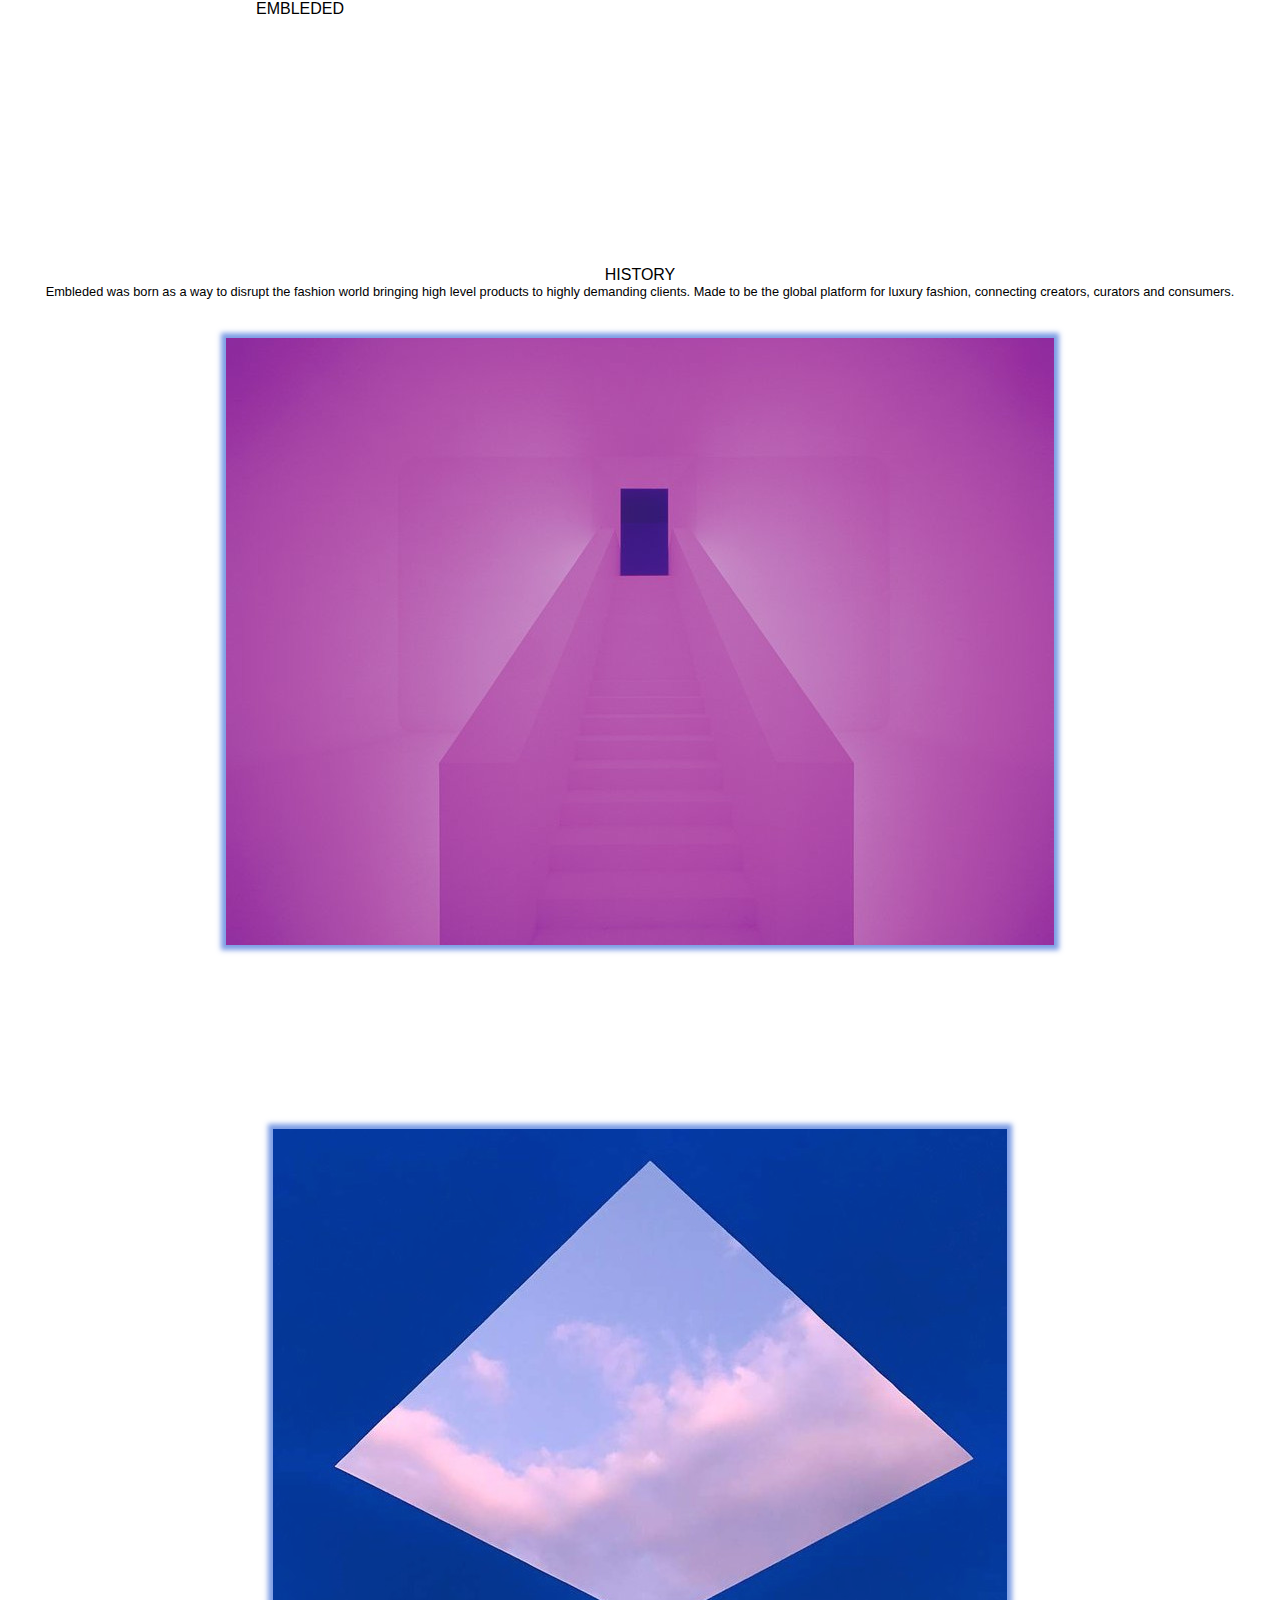
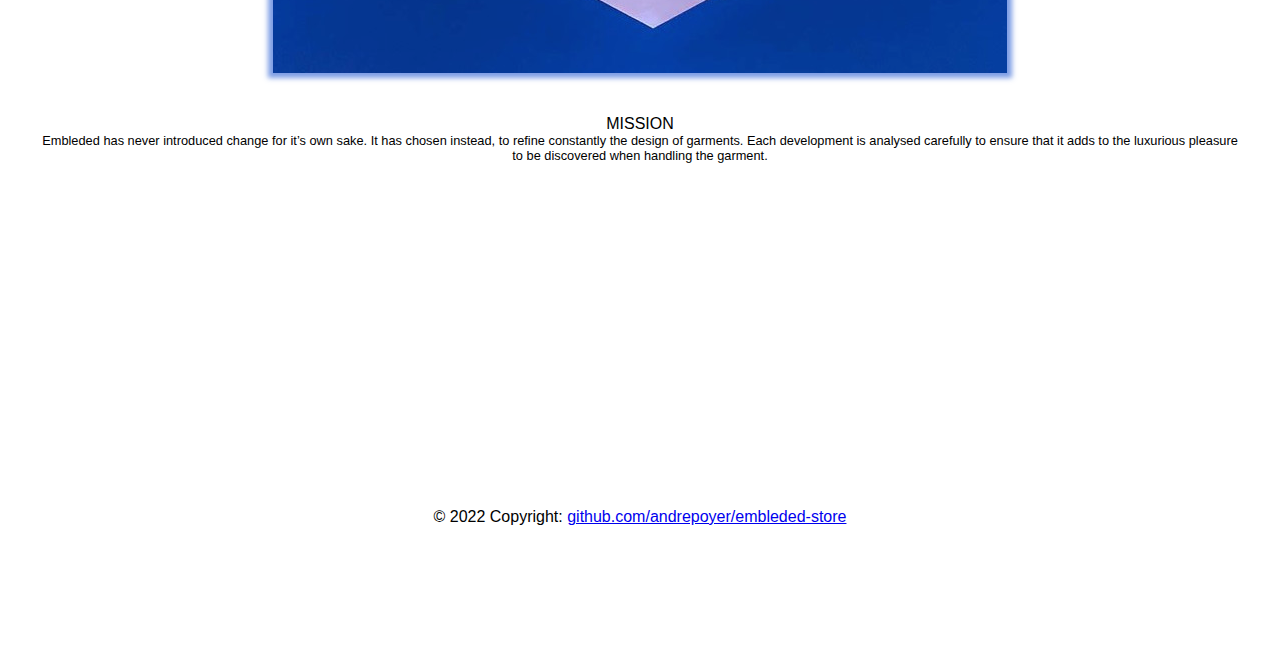
<file: about.html>
<!DOCTYPE html>
<html lang="en">
<head>
    <meta charset="UTF-8">
    <meta http-equiv="X-UA-Compatible" content="IE=edge">
    <meta name="viewport" content="width=device-width, initial-scale=1.0">
    <link rel="stylesheet" href="https://cdnjs.cloudflare.com/ajax/libs/font-awesome/6.1.1/css/all.min.css" integrity="sha512-KfkfwYDsLkIlwQp6LFnl8zNdLGxu9YAA1QvwINks4PhcElQSvqcyVLLD9aMhXd13uQjoXtEKNosOWaZqXgel0g==" crossorigin="anonymous" referrerpolicy="no-referrer" />
    <link href="https://cdn.jsdelivr.net/npm/bootstrap@5.1.3/dist/css/bootstrap.min.css" rel="stylesheet" integrity="sha384-1BmE4kWBq78iYhFldvKuhfTAU6auU8tT94WrHftjDbrCEXSU1oBoqyl2QvZ6jIW3" crossorigin="anonymous">
    <script src="https://code.jquery.com/jquery-3.6.0.js" integrity="sha256-H+K7U5CnXl1h5ywQfKtSj8PCmoN9aaq30gDh27Xc0jk=" crossorigin="anonymous"></script>
    <link href="./style/about.css" rel="stylesheet">
    <title>About </title>
</head>
<body>

    <!-- Navigator -->
    <nav class="bg-dark py-4 d-flex justify-content-between">
        <div class="invisble-div"></div>
        <div class="text-center text-white site-logo">
            EMBLEDED
        </div>
        <div class="menu-dropdown">
            <div class="toggle"></div>
            <div class="dropdown-content">
                <a href="home.html">Home</a>
                <a href="products.html">Store</a>
                <a href="about.html">About us</a>
              </div>
        </div>
    </nav>

    <!-- About Us Content -->
    <div class="container about-us">
        <div class="row justify-content-center about-us">
            <div class="text-about col-lg-5 col-sm-12">
                <p class="about-title">HISTORY</p>
                <p>Embleded was born as a way to disrupt the fashion world
                    bringing high level products to highly demanding clients.
                    Made to be the global platform for luxury fashion, 
                    connecting creators, curators and consumers.
                </p>
            </div>
            <div class="col-lg-5 col-sm-12">
                <img class="w-75 img-about" src="img/about-us/james_turrel_01.jpg" alt="">
            </div>
        </div>
        <div class="row justify-content-center about-us">
            <div class="col-lg-5 col-sm-12 second-img">
                <img class="w-75 img-about" src="img/about-us/james_turrel_02.jpg" alt="">
            </div>
            <div class="text-about col-lg-5 col-sm-12">
                <p class="about-title">MISSION</p>
                <p> Embleded has never introduced change for it’s 
                    own sake. It has chosen instead, to refine 
                    constantly the design of garments. Each development 
                    is analysed carefully to ensure that it adds to the luxurious 
                    pleasure to be discovered when handling the garment.</p>
            </div>
        </div>
    </div>

    <!-- Footer Section-->
    <footer class="bg-dark text-center text-white">
        <div class="text-center p-3">
          © 2022 Copyright:
          <a class="text-white" href="https://github.com/andrepoyer/embleded-store">github.com/andrepoyer/embleded-store</a>
        </div>
      </footer>

    <script src="js/about.js"></script>
</body>
</html>
</file>
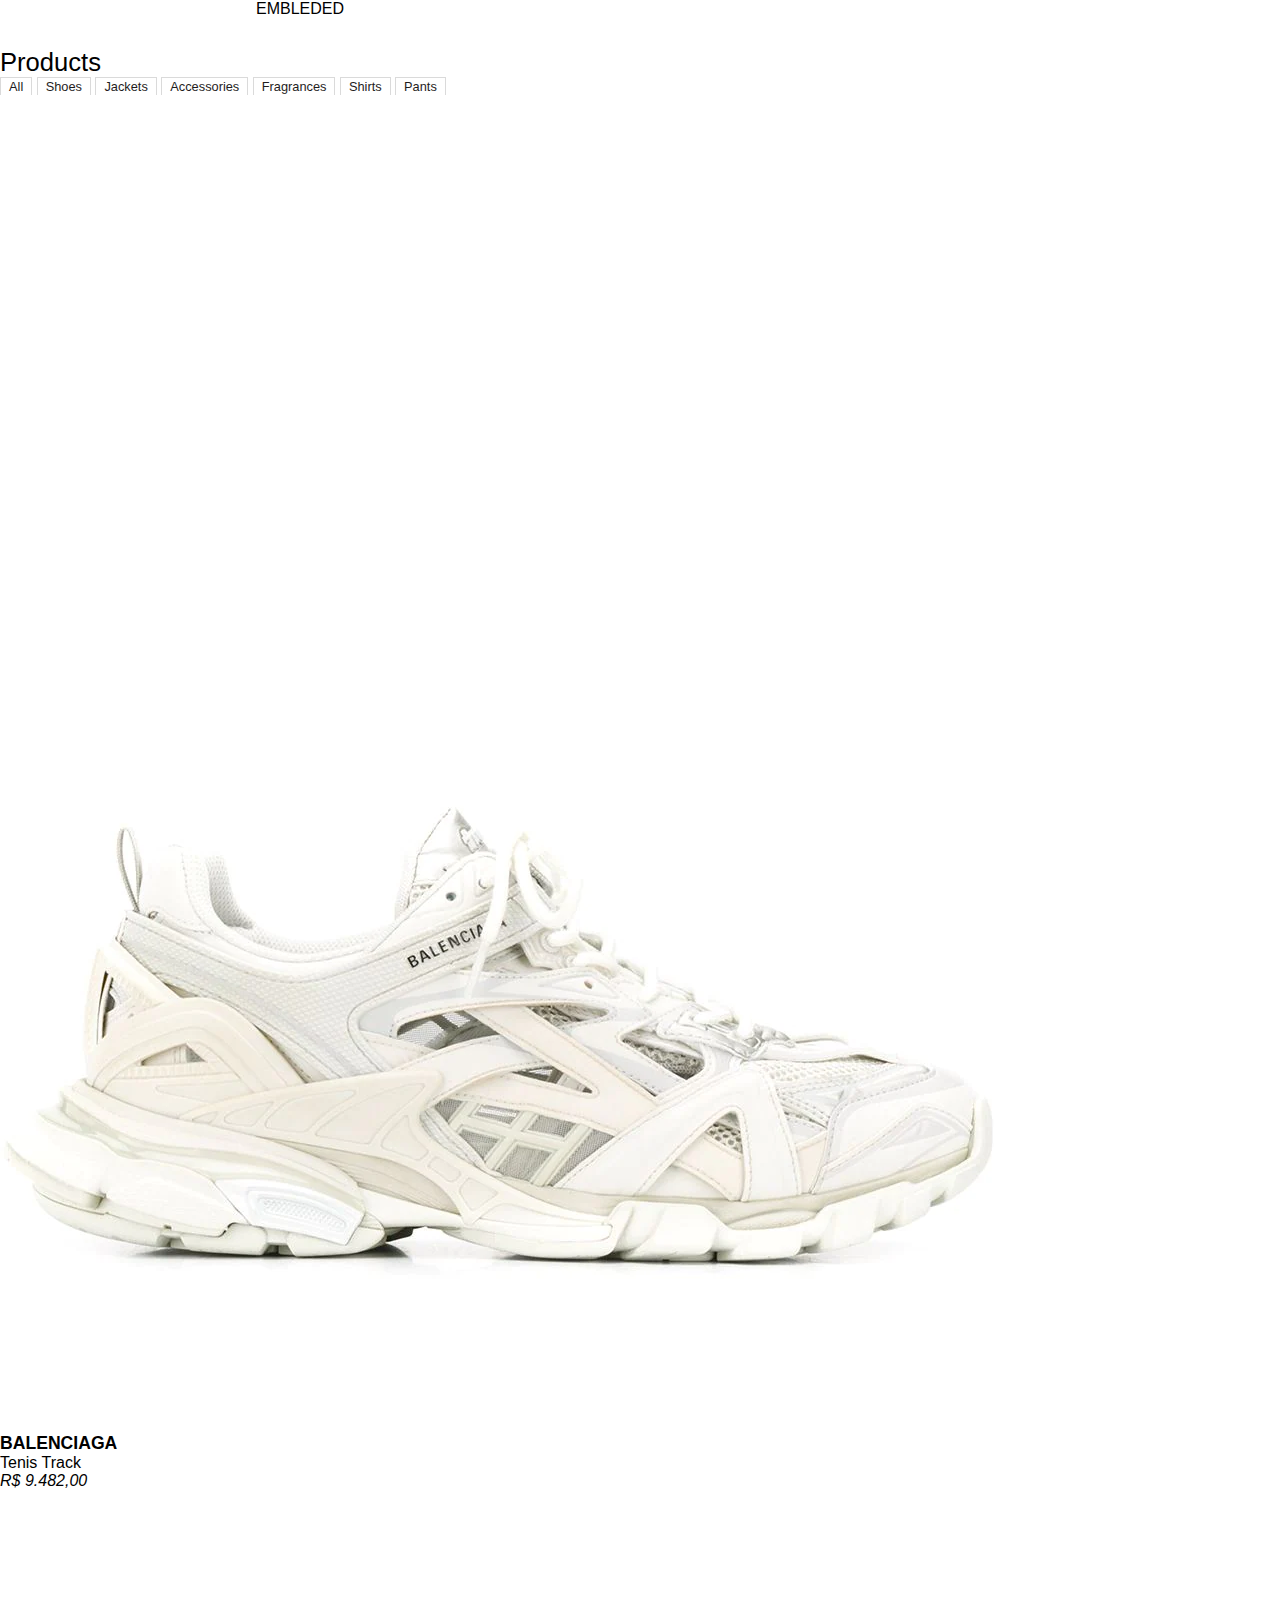
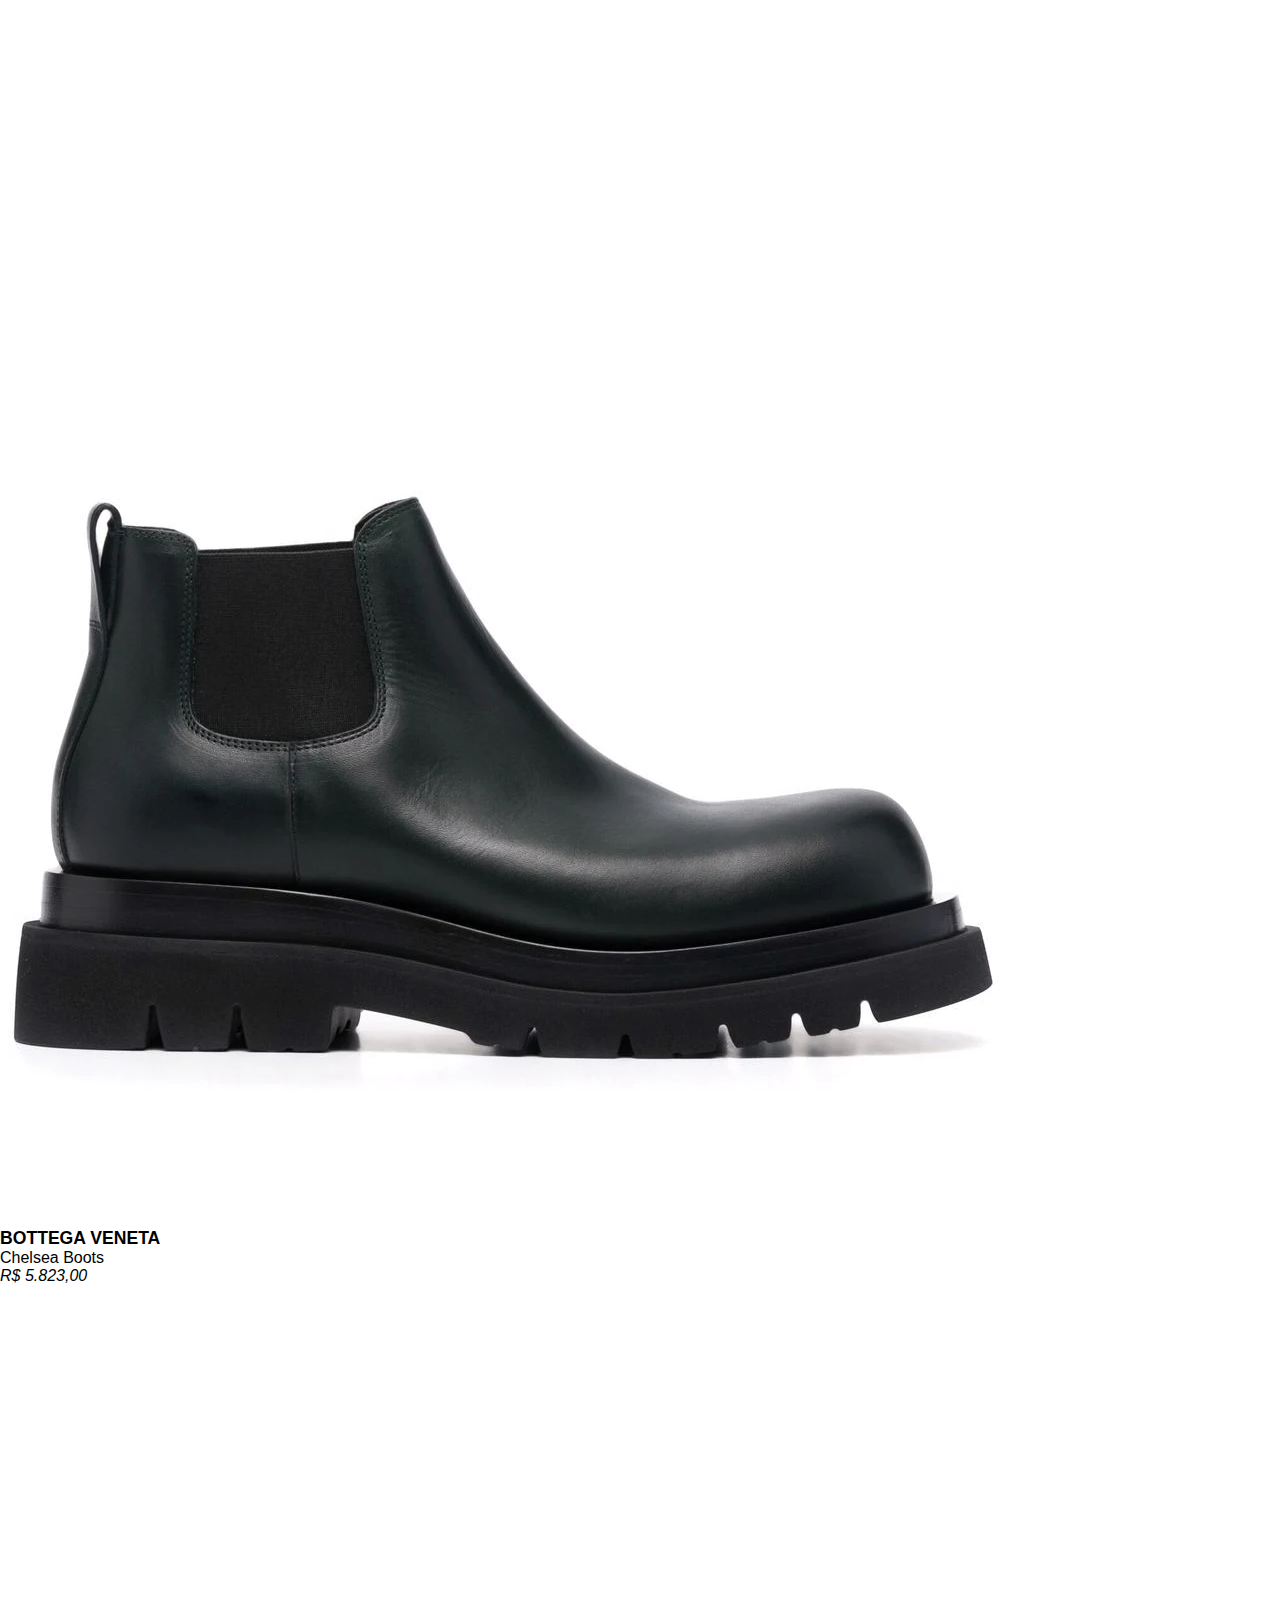
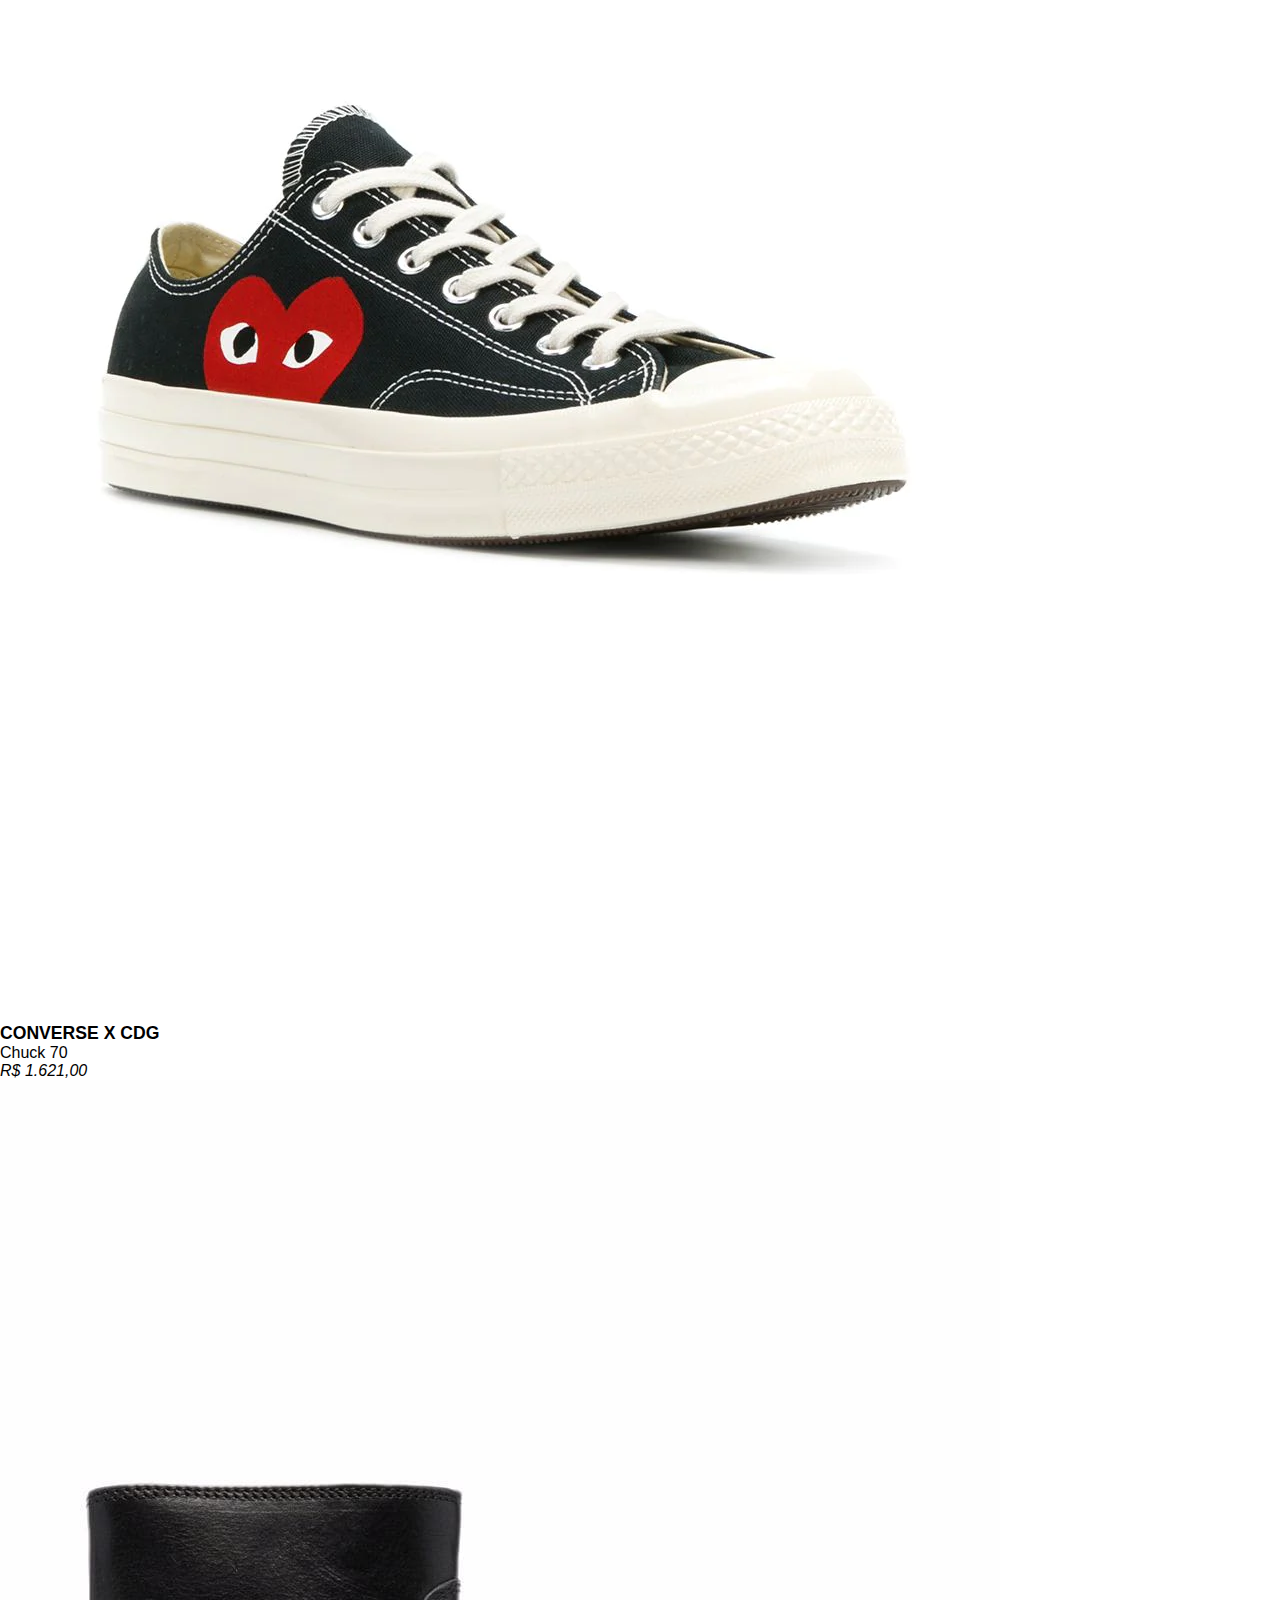
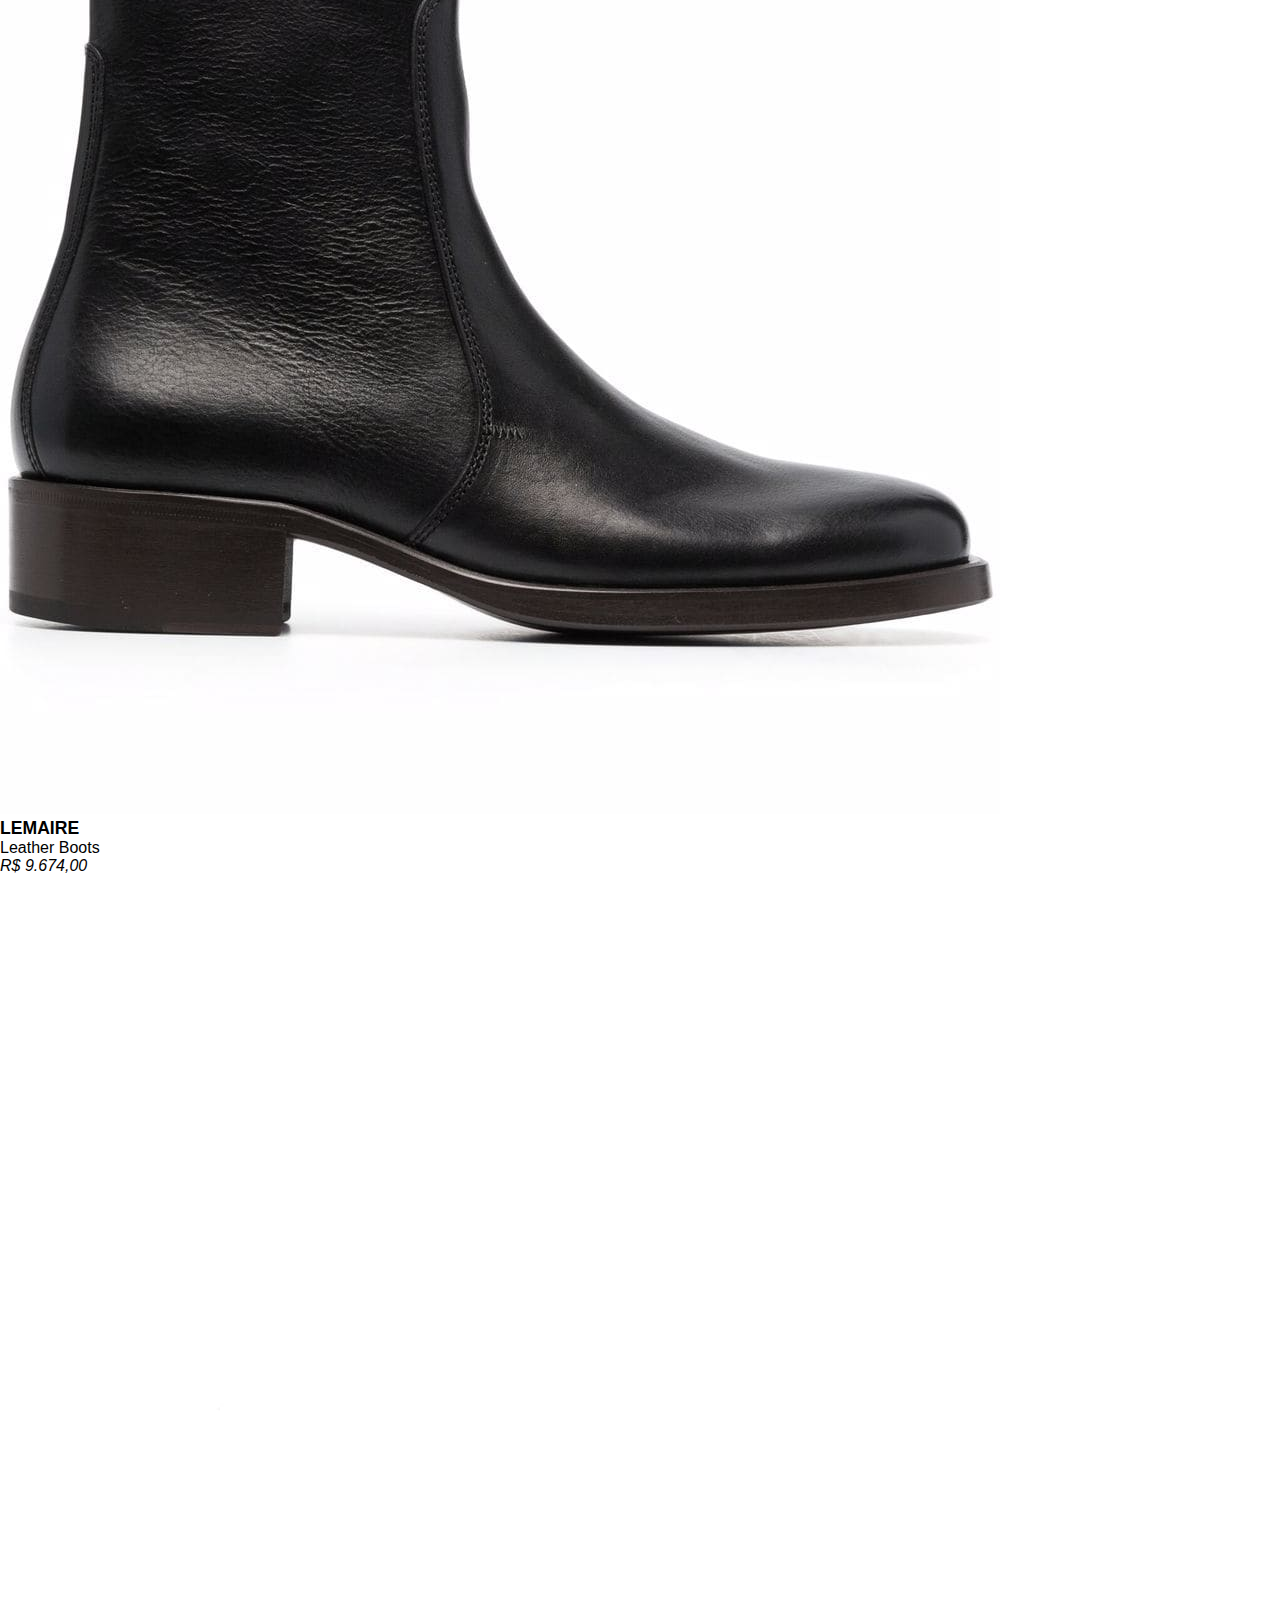
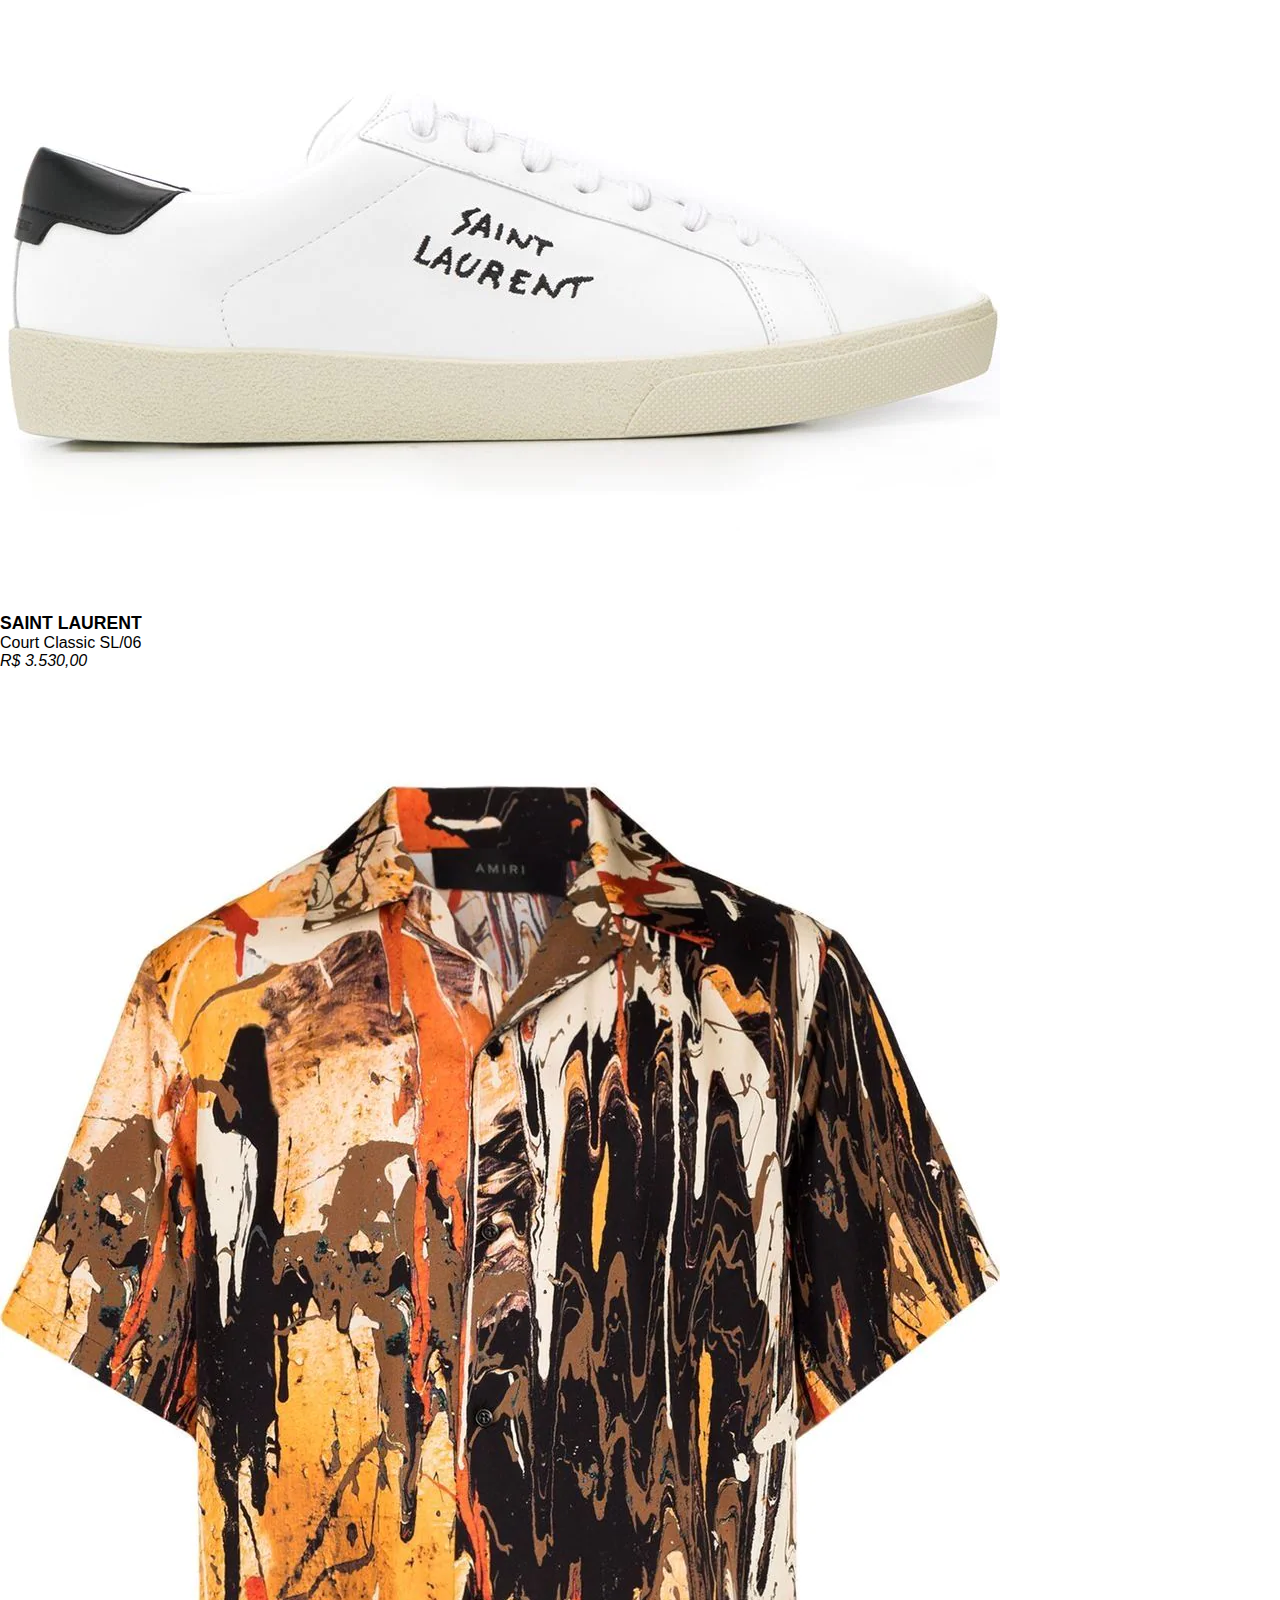
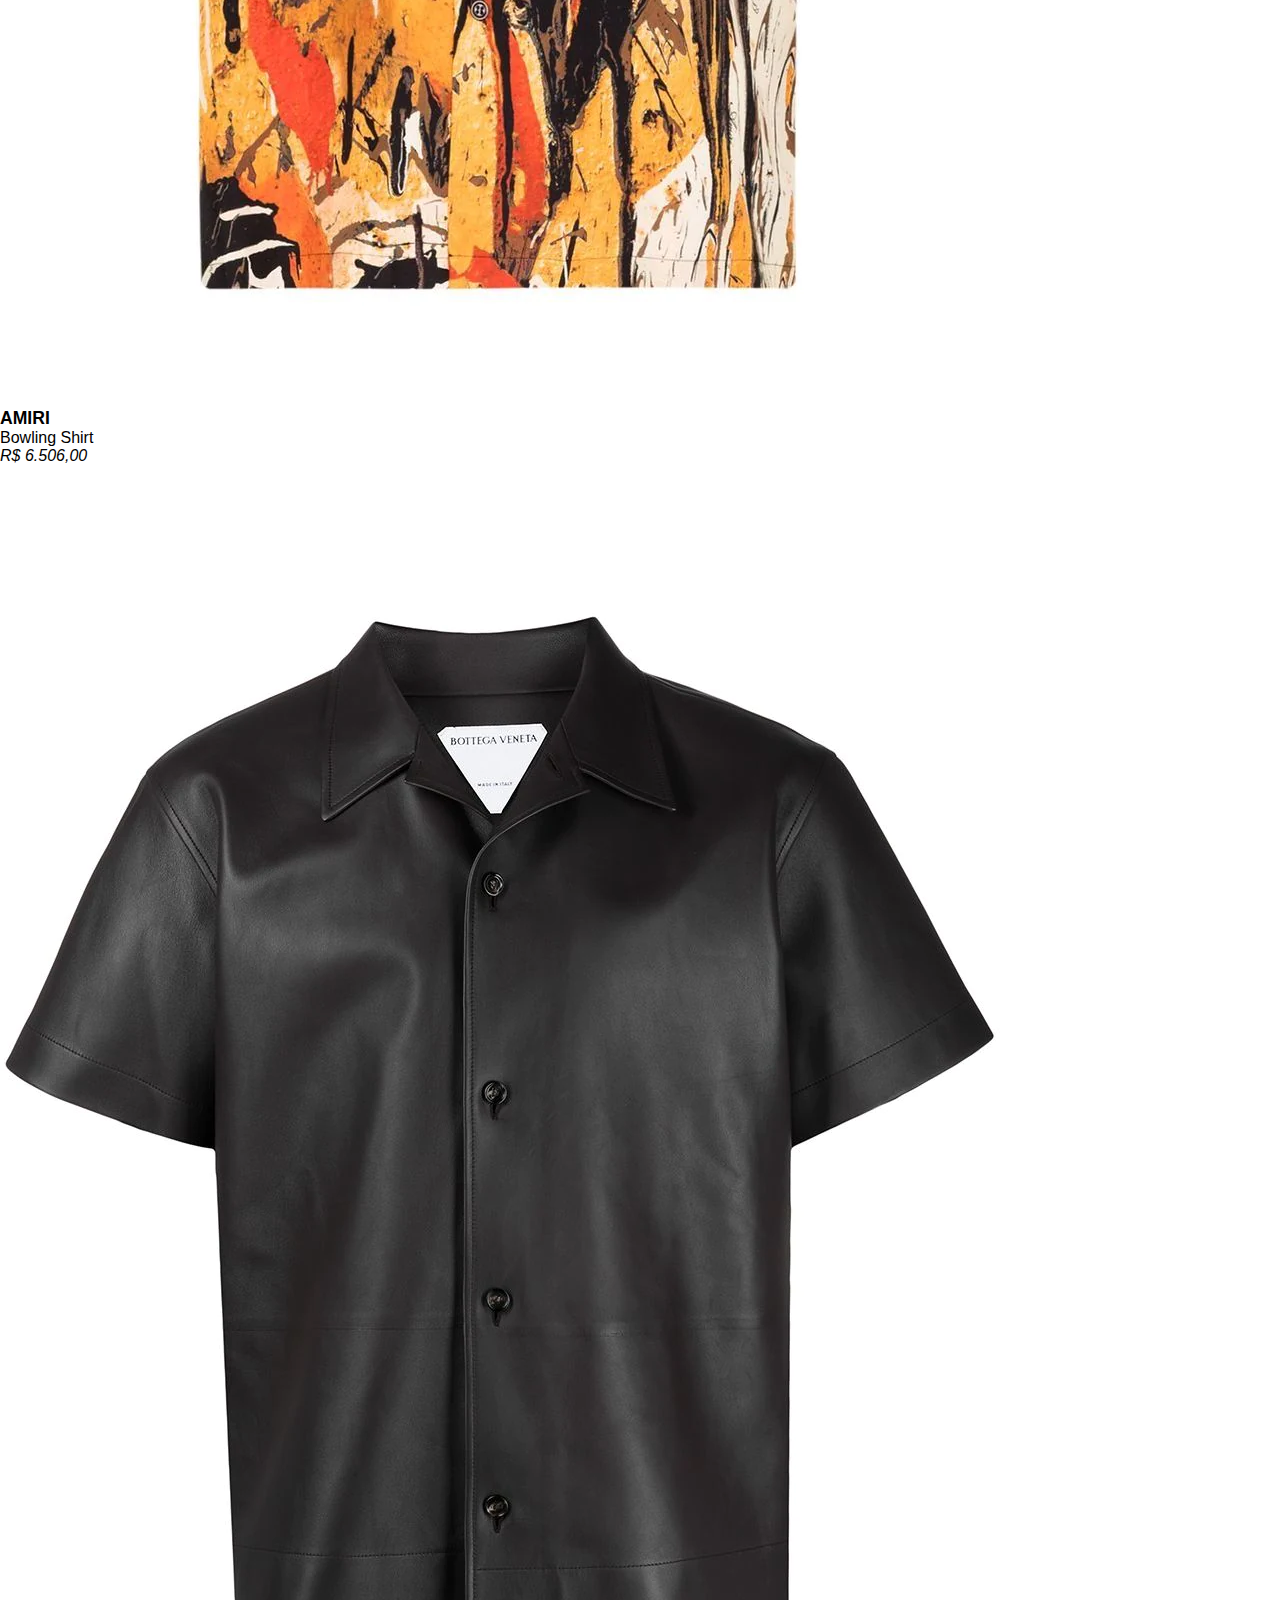
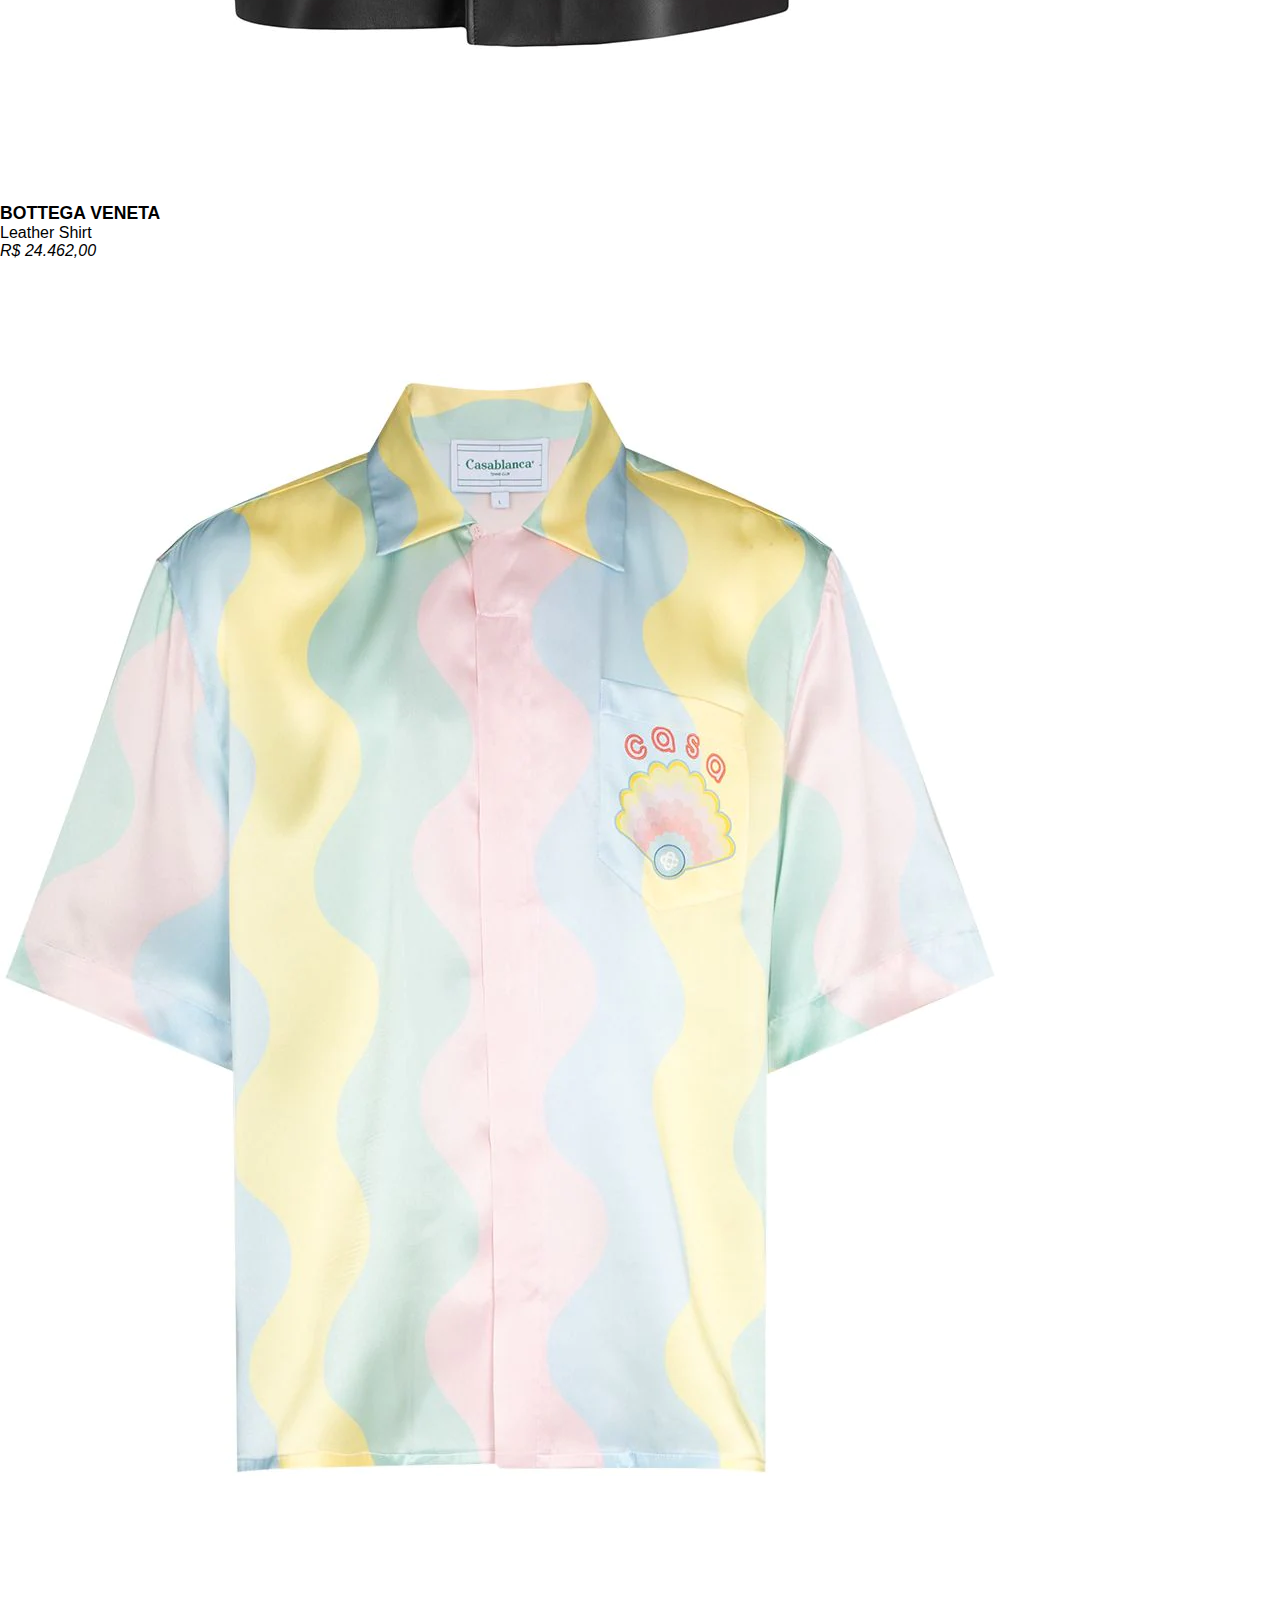
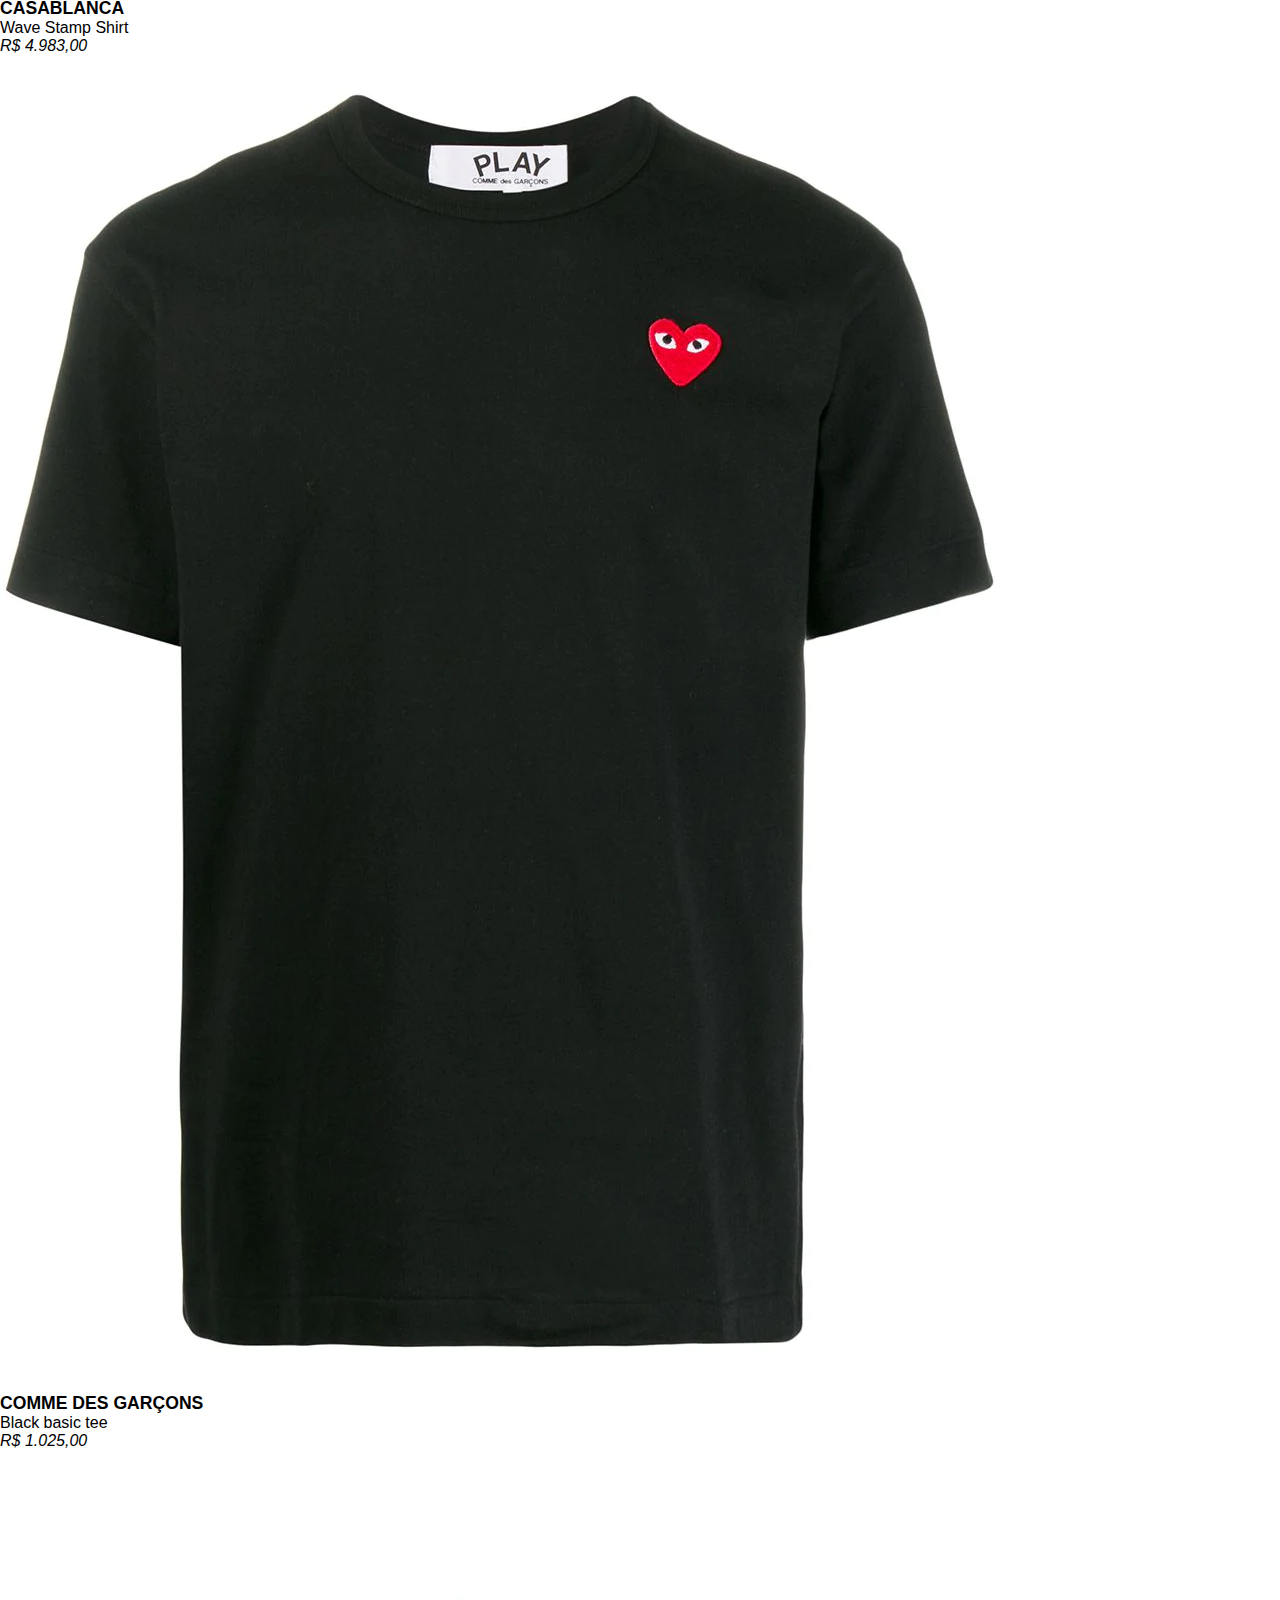
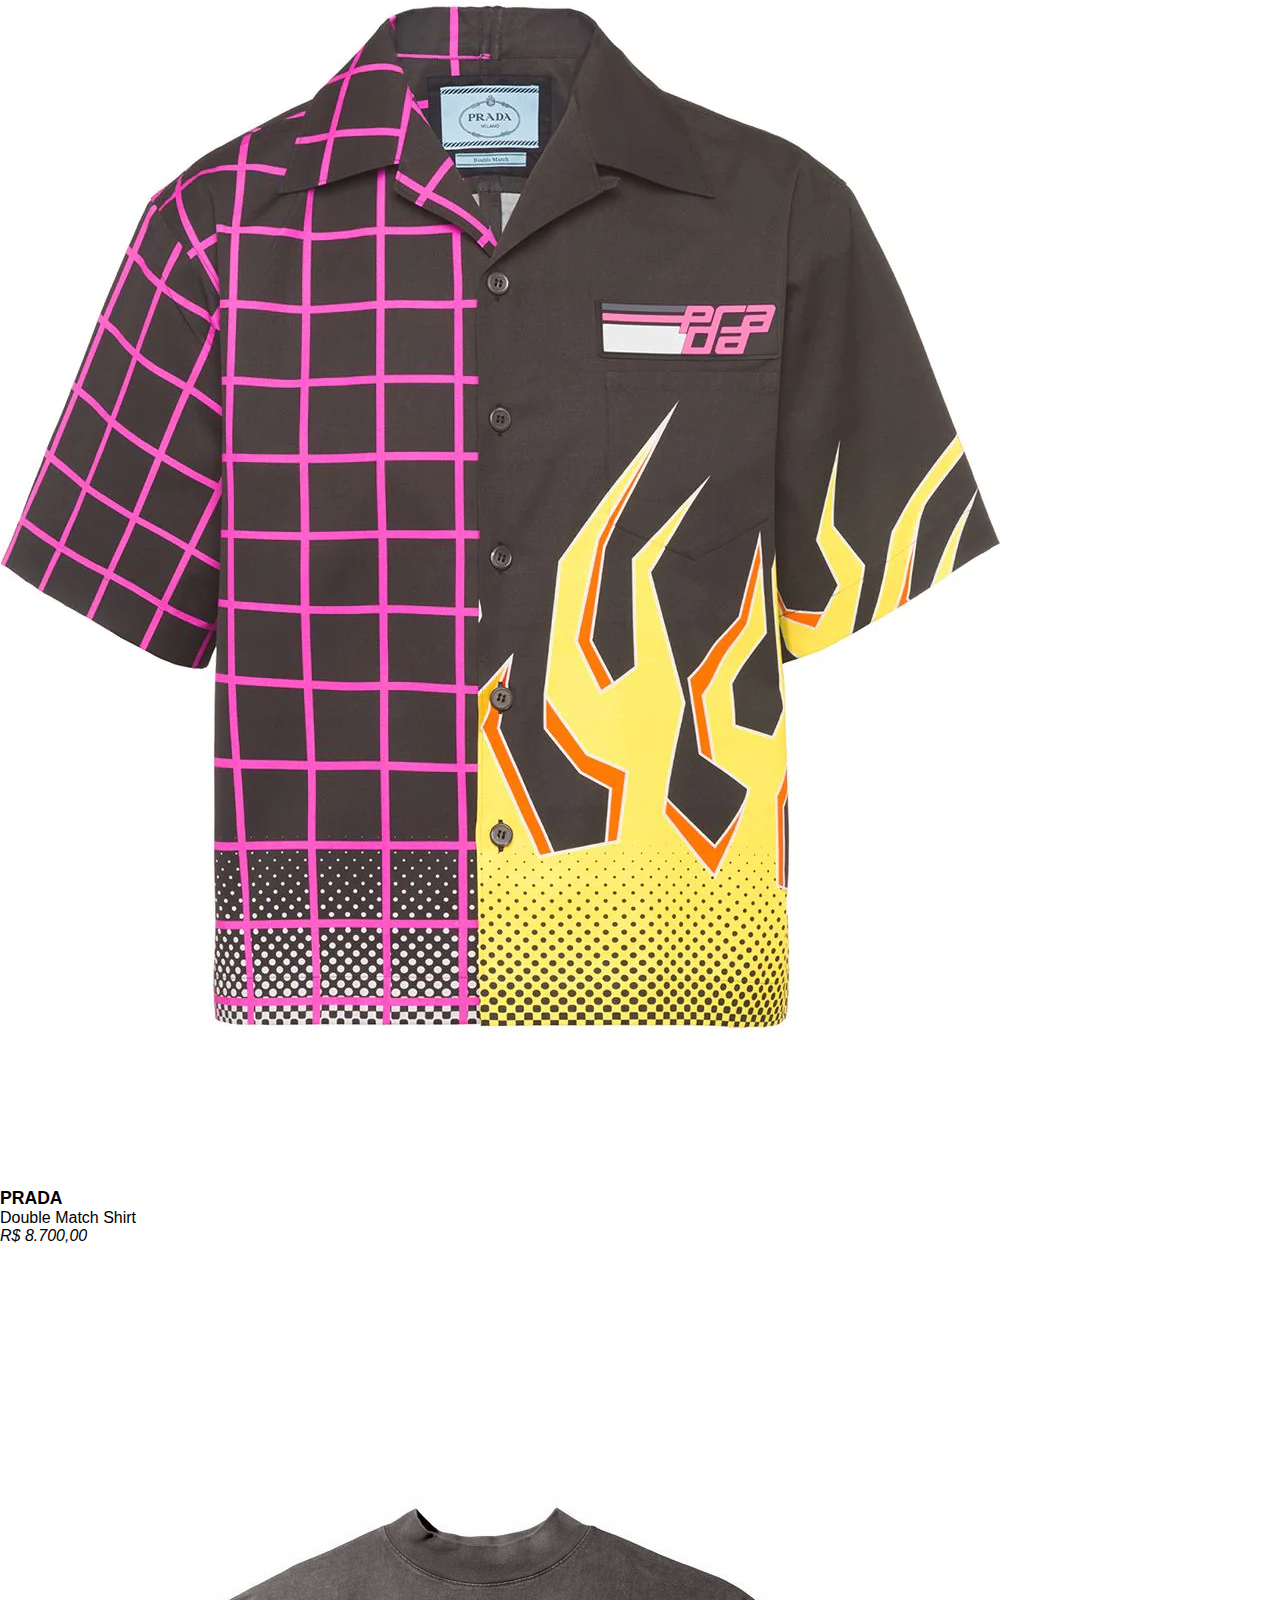
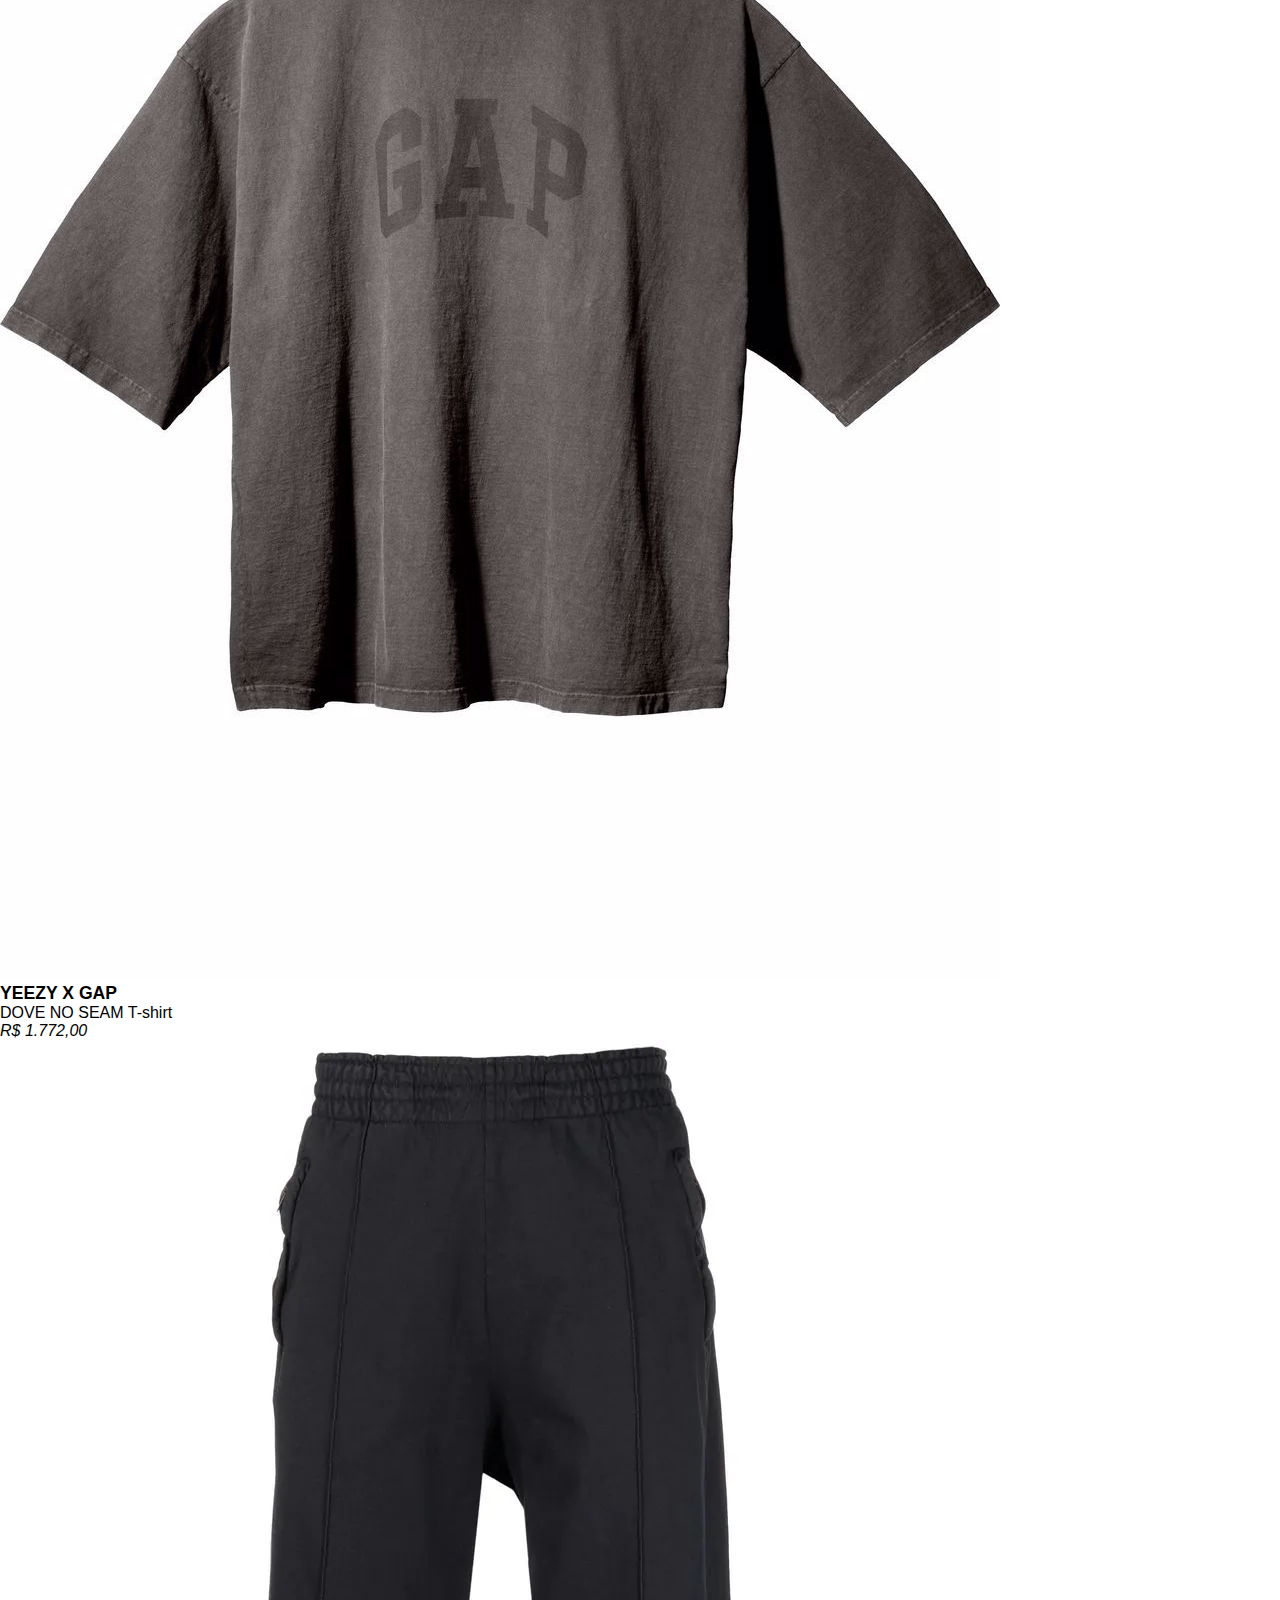
<file: products.html>
<!DOCTYPE html>
<html lang="en">
<head>
    <meta charset="UTF-8">
    <meta http-equiv="X-UA-Compatible" content="IE=edge">
    <meta name="viewport" content="width=device-width, initial-scale=1.0">
    <link rel="stylesheet" href="https://cdnjs.cloudflare.com/ajax/libs/font-awesome/6.1.1/css/all.min.css" integrity="sha512-KfkfwYDsLkIlwQp6LFnl8zNdLGxu9YAA1QvwINks4PhcElQSvqcyVLLD9aMhXd13uQjoXtEKNosOWaZqXgel0g==" crossorigin="anonymous" referrerpolicy="no-referrer" />
    <link href="https://cdn.jsdelivr.net/npm/bootstrap@5.1.3/dist/css/bootstrap.min.css" rel="stylesheet" integrity="sha384-1BmE4kWBq78iYhFldvKuhfTAU6auU8tT94WrHftjDbrCEXSU1oBoqyl2QvZ6jIW3" crossorigin="anonymous">
    <script src="https://code.jquery.com/jquery-3.6.0.js" integrity="sha256-H+K7U5CnXl1h5ywQfKtSj8PCmoN9aaq30gDh27Xc0jk=" crossorigin="anonymous"></script>
    <link href="./style/products.css" rel="stylesheet">
    <title>Products Page</title>
</head>
<body>

    <!-- Navigator -->
    <nav class="bg-dark py-4 d-flex justify-content-between">
        <div class="invisble-div"></div>
        <div class="text-center text-white site-logo">
            EMBLEDED
        </div>
        <div class="menu-dropdown">
            <div class="toggle"></div>
            <div class="dropdown-content">
                <a href="home.html">Home</a>
                <a href="products.html">Store</a>
                <a href="about.html">About us</a>
              </div>
        </div>
    </nav>

    <div class="container w-100 text-center mt-4 mb-3">
        <div class="title-products text-uppercase"> Products </div>
    </div>

    <!-- Category section -->
    <div class="container w-50 text-center mb-5 mt-3">
        <a href="#" class="d-inline-block mx-2 text-categories" onClick="showAll()">All</a>
        <a href="#" class="d-inline-block mx-2 text-categories" onClick="showOnly('shoes')">Shoes</a>
        <a href="#" class="d-inline-block mx-2 text-categories" onClick="showOnly('jackets')">Jackets</a>
        <a href="#" class="d-inline-block mx-2 text-categories" onClick="showOnly('accessories')">Accessories</a>
        <a href="#" class="d-inline-block mx-2 text-categories" onClick="showOnly('fragrances')">Fragrances</a>
        <a href="#" class="d-inline-block mx-2 text-categories" onClick="showOnly('shirts')">Shirts</a>
        <a href="#" class="d-inline-block mx-2 text-categories" onClick="showOnly('pants')">Pants</a>
    </div>

    <!-- Product Section -->
    <div class="container">
        <div class="row mt-1 mb-3 justify-content-center">
            <div class="col-sm-3">
                <div class="w-60 product shadow-medium shoes p-4">
                    <div class="product-img text-center">
                        <img src="img/shoes/sh_01_balenciaga.webp" class="img-thumbnail w-75" style="border: none;">
                    </div>
                    <div>
                        <div>
                            <div class="product-brand">Balenciaga</div>
                            <div>Tenis Track</div>
                            <div class="product-price pt-4">R$ 9.482,00</div>
                        </div>
                    </div>
                </div>
            </div>

            <div class="col-sm-3">
                <div class="w-100 product shadow-medium shoes p-4">
                    <div class="product-img text-center">
                        <img src="img/shoes/sh_01_bottega.webp" class="img-thumbnail w-75" style="border: none;" alt="Lemaire Signature Leather Boots">
                    </div>
                    <div>
                        <div>
                        <div class="product-brand">Bottega Veneta</div>
                        <div>Chelsea Boots</div>
                        <div class="product-price pt-4">R$ 5.823,00</div>
                    </div>
                    </div>
                </div>
            </div>

            <div class="col-sm-3">
                <div class="w-100 product shadow-medium shoes p-4">
                    <div class="product-img text-center">
                        <img src="img/shoes/sh_01_cdg.webp" class="img-thumbnail w-75" style="border: none;" alt="Lemaire Signature Leather Boots">
                    </div>
                    <div class="product-placehold">
                        <div class="product-brand">Converse x cdg</div>
                        <div class="product-model">Chuck 70</div>
                        <div class="product-price pt-4">R$ 1.621,00</div>
                    </div>
                </div>
            </div>

        </div> 
        <div class="row mt-3 mb-3 justify-content-center">

            <div class="col-sm-3">
                <div class="w-100 product shadow-large shoes p-4">
                    <div class="product-img text-center">
                        <img src="img/shoes/sh_01_lamaire.jpg" class="img-thumbnail w-75" style="border: none;">
                    </div>
                    <div>
                        <div class="product-brand">Lemaire</div>
                        <div>Leather Boots</div>
                        <div class="product-price pt-4">R$ 9.674,00</div>
                    </div>
                </div>
            </div>

            <div class="col-sm-3">
                <div class="w-100 product shadow-large shoes p-4">
                    <div class="product-img text-center">
                        <img src="img/shoes/sh_01_saintlaurent.webp" class="img-thumbnail w-75" style="border: none;" alt="Lemaire Signature Leather Boots">
                    </div>
                    <div>
                        <div>
                        <div class="product-brand">Saint Laurent</div>
                        <div>Court Classic SL/06</div>
                        <div class="product-price pt-4">R$ 3.530,00</div>
                    </div>
                    </div>
                </div>
            </div>

        </div> 
        <div class="row mt-3 mb-3 justify-content-center">

            <div class="col-sm-3">
                <div class="w-100 product shadow-medium shirts p-4">
                    <div class="product-img text-center">
                        <img src="img/shirts/sh_01_amiri.webp" class="img-thumbnail w-75" style="border: none;">
                    </div>
                    <div>
                        <div>
                        <div class="product-brand">Amiri</div>
                        <div>Bowling Shirt</div>
                        <div class="product-price pt-4">R$ 6.506,00</div>
                    </div>
                    </div>
                </div>
            </div>

            <div class="col-sm-3">
                <div class="w-100 product shadow-medium shirts p-4">
                    <div class="product-img text-center">
                        <img src="img/shirts/sh_01_bottega.webp" class="img-thumbnail w-75" style="border: none;" alt="Lemaire Signature Leather Boots">
                    </div>
                    <div>
                        <div>
                        <div class="product-brand">Bottega Veneta</div>
                        <div>Leather Shirt </div>
                        <div class="product-price pt-4">R$ 24.462,00</div>
                    </div>
                    </div>
                </div>
            </div>

            <div class="col-sm-3">
                
                <div class="w-100 product shadow-medium shirts p-4">
                    <div class="product-img text-center">
                        <img src="img/shirts/sh_01_casablanca.webp" class="img-thumbnail w-75" style="border: none;">
                    </div>
                    <div>
                        <div>
                        <div class="product-brand">Casablanca</div>
                        <div>Wave Stamp Shirt</div>
                        <div class="product-price pt-4">R$ 4.983,00</div>
                    </div>
                    </div>
                </div>
            </div>

        </div> 
        <div class="row mt-3 mb-3 justify-content-center">

            <div class="col-sm-3">
                <div class="w-100 product shadow-medium shirts p-4">
                    <div class="product-img text-center">
                        <img src="img/shirts/sh_01_cdg.webp" class="img-thumbnail w-75" style="border: none;">
                    </div>
                    <div>
                        <div>
                        <div class="product-brand">Comme des garçons</div>
                        <div>Black basic tee</div>
                        <div class="product-price pt-4">R$ 1.025,00</div>
                    </div>
                    </div>
                </div>
            </div>

            <div class="col-sm-3">
                <div class="w-100 product shadow-medium shirts p-4">
                    <div class="product-img text-center">
                        <img src="img/shirts/sh_01_prada.webp" class="img-thumbnail w-75" style="border: none;" alt="Lemaire Signature Leather Boots">
                    </div>
                    <div>
                        <div>
                        <div class="product-brand">Prada</div>
                        <div>Double Match Shirt</div>
                        <div class="product-price pt-4">R$ 8.700,00</div>
                    </div>
                    </div>
                </div>
            </div>

            <div class="col-sm-3">
                <div class="w-100 product shadow-medium shirts p-4">
                    <div class="product-img text-center">
                        <img src="img/shirts/sh_01_yzygap.jpg" class="img-thumbnail w-75" style="border: none;">
                    </div>
                    <div>
                        <div>
                        <div class="product-brand">Yeezy x GAP</div>
                        <div>DOVE NO SEAM T-shirt</div>
                        <div class="product-price pt-4">R$ 1.772,00</div>
                    </div>
                    </div>
                </div>
            </div>

        </div> 
        <div class="row mt-3 mb-3 justify-content-center">

            <div class="col-sm-3">
                <div class="w-100 product shadow-medium pants p-4">
                    <div class="product-img text-center">
                        <img src="img/pants/pt_01_acne.webp" class="img-thumbnail w-75" style="border: none;">
                    </div>
                    <div>
                        <div>
                        <div class="product-brand">Acne Studios</div>
                        <div>Straight Pants</div>
                        <div class="product-price pt-4">R$ 2.803,00</div>
                    </div>
                    </div>
                </div>
            </div>
            
            <div class="col-sm-3">
                <div class="w-100 product shadow-medium pants p-4">
                    <div class="product-img text-center">
                        <img src="img/pants/pt_01_jacquemus.jpg" class="img-thumbnail w-75" style="border: none;" alt="Lemaire Signature Leather Boots">
                    </div>
                    <div>
                        <div>
                        <div class="product-brand">Jacquemus</div>
                        <div>Cargo Pants</div>
                        <div class="product-price pt-4">R$ 4.383,00</div>
                    </div>
                    </div>
                </div>
            </div>

            <div class="col-sm-3">
                <div class="w-100 product shadow-medium pants p-4">
                    <div class="product-img text-center">
                        <img src="img/pants/pt_01_marine.webp" class="img-thumbnail w-75" style="border: none;" alt="Lemaire Signature Leather Boots">
                    </div>
                    <div>
                        <div>
                        <div class="product-brand">Marine</div>
                        <div>Lunar Reading Pants</div>
                        <div class="product-price pt-4">R$ 5.205,00</div>
                    </div>
                    </div>
                </div>
            </div>

        </div> 
        <div class="row mt-3 mb-3 justify-content-center">

            <div class="col-sm-3">
                <div class="w-100 product shadow-medium jackets p-4">
                    <div class="product-img text-center">
                        <img src="img/jackets/ja_01_ami.jpg" class="img-thumbnail w-75" style="border: none;">
                    </div>
                    <div>
                        <div>
                        <div class="product-brand">Ami Paris</div>
                        <div>Ami de Couer Sweater</div>
                        <div class="product-price pt-4">R$ 2.554,00</div>
                    </div>
                    </div>
                </div>
            </div>
            
            <div class="col-sm-3">
                <div class="w-100 product shadow-medium jackets p-4">
                    <div class="product-img text-center">
                        <img src="img/jackets/ja_01_balenciaga.jpg" class="img-thumbnail w-75" style="border: none;" alt="Lemaire Signature Leather Boots">
                    </div>
                    <div>
                        <div>
                        <div class="product-brand">Balenciaga</div>
                        <div>Basic Hoodie</div>
                        <div class="product-price pt-4">R$ 8.067,00</div>
                    </div>
                    </div>
                </div>
            </div>

            <div class="col-sm-3">
                <div class="w-100 product shadow-medium jackets p-4">
                    <div class="product-img text-center">
                        <img src="img/jackets/ja_01_lamaire.jpg" class="img-thumbnail w-75" style="border: none;" alt="Lemaire Signature Leather Boots">
                    </div>
                    <div>
                        <div>
                        <div class="product-brand">Lemaire</div>
                        <div>Heavy Cardigan</div>
                        <div class="product-price pt-4">R$ 15.693,00</div>
                    </div>
                    </div>
                </div>
            </div>

        </div> 
        <div class="row mt-3 mb-3 justify-content-center">

            <div class="col-sm-3">
                <div class="w-100 product shadow-medium jackets p-4">
                    <div class="product-img text-center">
                        <img src="img/jackets/ja_01_lemaire_second.webp" class="img-thumbnail w-75" style="border: none;">
                    </div>
                    <div>
                        <div>
                        <div class="product-brand">Lemaire</div>
                        <div>Basic Jacket</div>
                        <div class="product-price pt-4">R$ 6.579,00</div>
                    </div>
                    </div>
                </div>
            </div>
            
            <div class="col-sm-3">
                <div class="w-100 product shadow-medium jackets p-4">
                    <div class="product-img text-center">
                        <img src="img/jackets/ja_01_prada.jpg" class="img-thumbnail w-75" style="border: none;" alt="Lemaire Signature Leather Boots">
                    </div>
                    <div>
                        <div>
                        <div class="product-brand">Prada</div>
                        <div>Leather Jacket</div>
                        <div class="product-price pt-4">R$ 25.000,00</div>
                    </div>
                    </div>
                </div>
            </div>

            <div class="col-sm-3">
                <div class="w-100 product shadow-medium jackets p-4">
                    <div class="product-img text-center">
                        <img src="img/jackets/ja_01_represent.webp" class="img-thumbnail w-75" style="border: none;" alt="Lemaire Signature Leather Boots">
                    </div>
                    <div>
                        <div>
                        <div class="product-brand">Represent</div>
                        <div>Racing Club Hoodie</div>
                        <div class="product-price pt-4">R$ 1.283,00</div>
                    </div>
                    </div>
                </div>
            </div>

        </div> 

        <div class="row mt-3 mb-3 justify-content-center">

            <div class="col-sm-3">
                <div class="w-100 product shadow-medium jackets p-4">
                    <div class="product-img text-center">
                        <img src="img/jackets/ja_01_represent_second.webp" class="img-thumbnail w-75" style="border: none;">
                    </div>
                    <div>
                        <div>
                        <div class="product-brand">Represent</div>
                        <div>Cobalt Owners's Club</div>
                        <div class="product-price pt-4">R$ 1.315,00</div>
                    </div>
                    </div>
                </div>
            </div>
            
            <div class="col-sm-3">
                <div class="w-100 product shadow-medium jackets p-4">
                    <div class="product-img text-center">
                        <img src="img/jackets/ja_01_raf.jpg" class="img-thumbnail w-75" style="border: none;" alt="Lemaire Signature Leather Boots">
                    </div>
                    <div>
                        <div>
                        <div class="product-brand">Raf Simmons</div>
                        <div>Knit Sweater</div>
                        <div class="product-price pt-4">R$ 5.292,00</div>
                    </div>
                    </div>
                </div>
            </div>

        </div> 

        <div class="row mt-3 mb-3 justify-content-center">

            <div class="col-sm-3">
                <div class="w-100 product shadow-large fragrances p-4">
                    <div class="product-img text-center">
                        <img src="img/fragrances/fg_01_bond.webp" class="img-thumbnail w-75" style="border: none;">
                    </div>
                    <div>
                        <div>
                        <div class="product-brand">Bond n.9</div>
                        <div>New York Nights (50ml)</div>
                        <div class="product-price pt-4">R$ 1.750,00</div>
                    </div>
                    </div>
                </div>
            </div>

            <div class="col-sm-3">
                <div class="w-100 product shadow-large fragrances p-4">
                    <div class="product-img text-center">
                        <img src="img/fragrances/fg_01_creed.webp" class="img-thumbnail w-75" style="border: none;" alt="Lemaire Signature Leather Boots">
                    </div>
                    <div>
                        <div>
                        <div class="product-brand">Creed</div>
                        <div>Creed Adventus (100ml)</div>
                        <div class="product-price pt-4">R$ 3.300,00</div>
                    </div>
                    </div>
                </div>
            </div>

            <div class="col-sm-3">
                <div class="w-100 product shadow-large fragrances p-4">
                    <div class="product-img text-center">
                        <img src="img/fragrances/fg_01_tomfordcherry.webp" class="img-thumbnail w-75" style="border: none;" alt="Lemaire Signature Leather Boots">
                    </div>
                    <div>
                        <div>
                        <div class="product-brand">Tom Ford</div>
                        <div>Lost Cherry (100ml)</div>
                        <div class="product-price pt-4">R$ 2.900,00</div>
                    </div>
                    </div>
                </div>
            </div>

        </div> 
        <div class="row mt-3 mb-3 justify-content-center">

            <div class="col-sm-3">
                <div class="w-100 product shadow-large fragrances p-4">
                    <div class="product-img text-center">
                        <img src="img/fragrances/fg_01_maison.webp" class="img-thumbnail w-75" style="border: none;">
                    </div>
                    <div>
                        <div>
                        <div class="product-brand">Maison Margiela</div>
                        <div>Jazz Club (100ml)</div>
                        <div class="product-price pt-4">R$ 1.150,00</div>
                    </div>
                    </div>
                </div>
            </div>

            <div class="col-sm-3">
                <div class="w-100 product shadow-large fragrances p-4">
                    <div class="product-img text-center">
                        <img src="img/fragrances/fg_01_tomfordneroli.webp" class="img-thumbnail w-75" style="border: none;" alt="Lemaire Signature Leather Boots">
                    </div>
                    <div>
                        <div>
                        <div class="product-brand">Tom Ford</div>
                        <div>Neroli Portofino (100ml)</div>
                        <div class="product-price pt-4">R$ 1.950,00</div>
                    </div>
                    </div>
                </div>
            </div>

        </div> 
        <div class="row mt-3 mb-3 justify-content-center">

            <div class="col-sm-3">
                <div class="w-100 product shadow-medium accessories p-4">
                    <div class="product-img text-center">
                        <img src="img/accessories/ac_01_burberry.jpg" class="img-thumbnail w-75" style="border: none;">
                    </div>
                    <div>
                        <div>
                        <div class="product-brand">Burberry</div>
                        <div>Canvas Baseball Cap</div>
                        <div class="product-price pt-4">R$ 2.360,00</div>
                    </div>
                    </div>
                </div>
            </div>
            
            <div class="col-sm-3">
                <div class="w-100 product shadow-medium accessories p-4">
                    <div class="product-img text-center">
                        <img src="img/accessories/ac_01_cappalm.webp" class="img-thumbnail w-75" style="border: none;" alt="Lemaire Signature Leather Boots">
                    </div>
                    <div>
                        <div>
                        <div class="product-brand">Palm Angels</div>
                        <div>Embroided Logo Cap</div>
                        <div class="product-price pt-4">R$ 0.000,00</div>
                    </div>
                    </div>
                </div>
            </div>

            <div class="col-sm-3">
                <div class="w-100 product shadow-medium accessories p-4">
                    <div class="product-img text-center">
                        <img src="img/accessories/ac_01_gucci.webp" class="img-thumbnail w-75" style="border: none;" alt="Lemaire Signature Leather Boots">
                    </div>
                    <div>
                        <div>
                        <div class="product-brand">Gucci</div>
                        <div>Square Eyeglasses</div>
                        <div class="product-price pt-4">R$ 3.889,00</div>
                    </div>
                    </div>
                </div>
            </div>

        </div> 
        <div class="row mt-3 mb-3 justify-content-center">

            <div class="col-sm-3">
                <div class="w-100 product shadow-medium accessories p-4">
                    <div class="product-img text-center">
                        <img src="img/accessories/ac_01_lemaire.webp" class="img-thumbnail w-75" style="border: none;">
                    </div>
                    <div>
                        <div>
                        <div class="product-brand">Lemaire</div>
                        <div>Seed Pendant</div>
                        <div class="product-price pt-4">R$ 4.452,00</div>
                    </div>
                    </div>
                </div>
            </div>
            
            <div class="col-sm-3">
                <div class="w-100 product shadow-medium accessories p-4">
                    <div class="product-img text-center">
                        <img src="img/accessories/ac_01_prada.webp" class="img-thumbnail w-75" style="border: none;" alt="Lemaire Signature Leather Boots">
                    </div>
                    <div>
                        <div>
                        <div class="product-brand">Prada</div>
                        <div>Leather Cross Bag</div>
                        <div class="product-price pt-4">R$ 9.000,00</div>
                    </div>
                    </div>
                </div>
            </div>

            <div class="col-sm-3">
                <div class="w-100 product shadow-medium accessories p-4">
                    <div class="product-img text-center">
                        <img src="img/accessories/ac_01_ringdolce.webp" class="img-thumbnail w-75" style="border: none;" alt="Lemaire Signature Leather Boots">
                    </div>
                    <div>
                        <div>
                        <div class="product-brand">Dolce & Gabbana</div>
                        <div>Debossed Logo Ring</div>
                        <div class="product-price pt-4">R$ 2.200,00</div>
                    </div>
                    </div>
                </div>
            </div>

        </div> 
    </div> 
    <!-- End Product Section -->


    <!-- Footer Section-->
    <footer class="bg-dark text-center text-white">
        <div class="text-center p-3">
          © 2022 Copyright:
          <a class="text-white" href="https://github.com/andrepoyer/embleded-store">github.com/andrepoyer/embleded-store</a>
        </div>
      </footer>
    <script src="js/products.js"></script>
</body>
</html>
</file>
<file: style/about.css>
* {
    box-sizing: border-box;
    margin: 0;
    padding: 0;
    font-family: 'Helvetica', 'Arial', sans-serif;
    height: auto;
}

footer {
    margin-top: 20vh;
    height: 30vh;
    display: flex;
    align-items: center;
    justify-content: center;
}

.toggle {
    position: relative;
    width: 30px;
    height: 30px;
    background: url(https://i.ibb.co/HrfVRcx/menu.png);
    background-repeat: no-repeat;
    transition: background-size 0.2s ease-in-out;
    background-size: 25px;
    background-position: center;
    cursor: pointer;
    padding-right: 20vw;
}

.site-logo {
    padding-left: 20vw;
}

.dropdown-content {
    display: none;
    position: absolute;
    background-color: white;
    min-width: 160px;
    box-shadow: 0px 8px 16px 0px rgba(0,0,0,0.2);
    z-index: 1;
  }

  
.dropdown-content a:hover {
    background-color: #ddd;
    transition: 0.4s;
}

.dropdown-content a {
    transition: 0.4s;
    color: black;
    padding: 12px 16px;
    text-decoration: none;
    display: block;
  }

.menu-dropdown:hover .dropdown-content {display: block;}

.about-us {
    margin-top: 20vh;
    text-align: center;
}

.img-about {
    opacity: 0.98;
    box-shadow: 0px 0px 5px 5px rgba(41, 95, 212, 0.616);
    transition: 0.5s;
}

.img-about:hover {
    transition: 0.5s;
    box-shadow: 0px 0px 5px 5px rgba(173, 35, 166, 0.555);
}

.text-about {
    font-size: 0.8rem;
    padding: 3%;
}

.about-title {
    font-size: 1rem;
    font-weight: 400;
}


/* MEDIA RESPONSIVE CSS */

@media (max-width: 991px) {
    .about-us {
        margin-top: 10vh;
    }
    .second-img {
        display: none;
    }
    .menu-dropdown:hover .dropdown-content {
        display: inline-block;
        margin-right: 20vw;
    }
    .img-about {
        margin-top: 30px;
    }
    footer {
        margin-top: 10vh;
    }
}
</file>
<file: style/products.css>
* {
    box-sizing: border-box;
    margin: 0;
    padding: 0;
    font-family: 'Helvetica', 'Arial', sans-serif;
    height: auto;
}

.product {
    cursor: pointer;
}

.shadow-medium{
    transition: box-shadow 0.5s;
}

.shadow-large{
    transition: box-shadow 0.5s;
}

.shadow-large:hover{
    box-shadow: 0 1rem 3rem rgba(0,0,0,.175)!important;
}   

.shadow-medium:hover{
    box-shadow: 0 .5rem 1rem rgba(0,0,0,.15)!important;
}

.product-brand {
    font-size: 1.1rem;
    font-weight: 800;
    text-transform: uppercase;
}

.product-price {
    font-style: italic;
}

.toggle {
    position: relative;
    width: 30px;
    height: 30px;
    background: url(https://i.ibb.co/HrfVRcx/menu.png);
    background-repeat: no-repeat;
    transition: background-size 0.2s ease-in-out;
    background-size: 25px;
    background-position: center;
    cursor: pointer;
    padding-right: 20vw;
}

.site-logo {
    padding-left: 20vw;
}

.dropdown-content {
    display: none;
    position: absolute;
    background-color: white;
    min-width: 160px;
    box-shadow: 0px 8px 16px 0px rgba(0,0,0,0.2);
    z-index: 1;
  }

  
.dropdown-content a:hover {
    background-color: #ddd;
    transition: 0.4s;
}

.dropdown-content a {
    transition: 0.4s;
    color: black;
    padding: 12px 16px;
    text-decoration: none;
    display: block;
  }

.menu-dropdown:hover .dropdown-content {display: block;}

.title-products {
    font-size: 1.6rem;
}

.text-categories {
    text-decoration: none;
    font-size: 0.8rem;
    font-weight: 100;
    color: rgb(31, 29, 29);
    padding: 1px 8px;
    border: 0.7px solid rgba(199, 199, 199, 0.664);
    background: white;
    transition: box-shadow 0.5s;
}

.text-categories:hover{
    box-shadow: 0 .5rem 1rem rgba(179, 179, 179, 0.15)!important;
    font-weight: 300;
    color: black;
}

.text-categories:checked{
    box-shadow: 0 .5rem 1rem rgba(129, 129, 129, 0.15)!important;
    font-weight: 900;
    color: green;
}

footer {
    margin-top: 20vh;
    height: 30vh;
    display: flex;
    align-items: center;
    justify-content: center;
}
</file>
